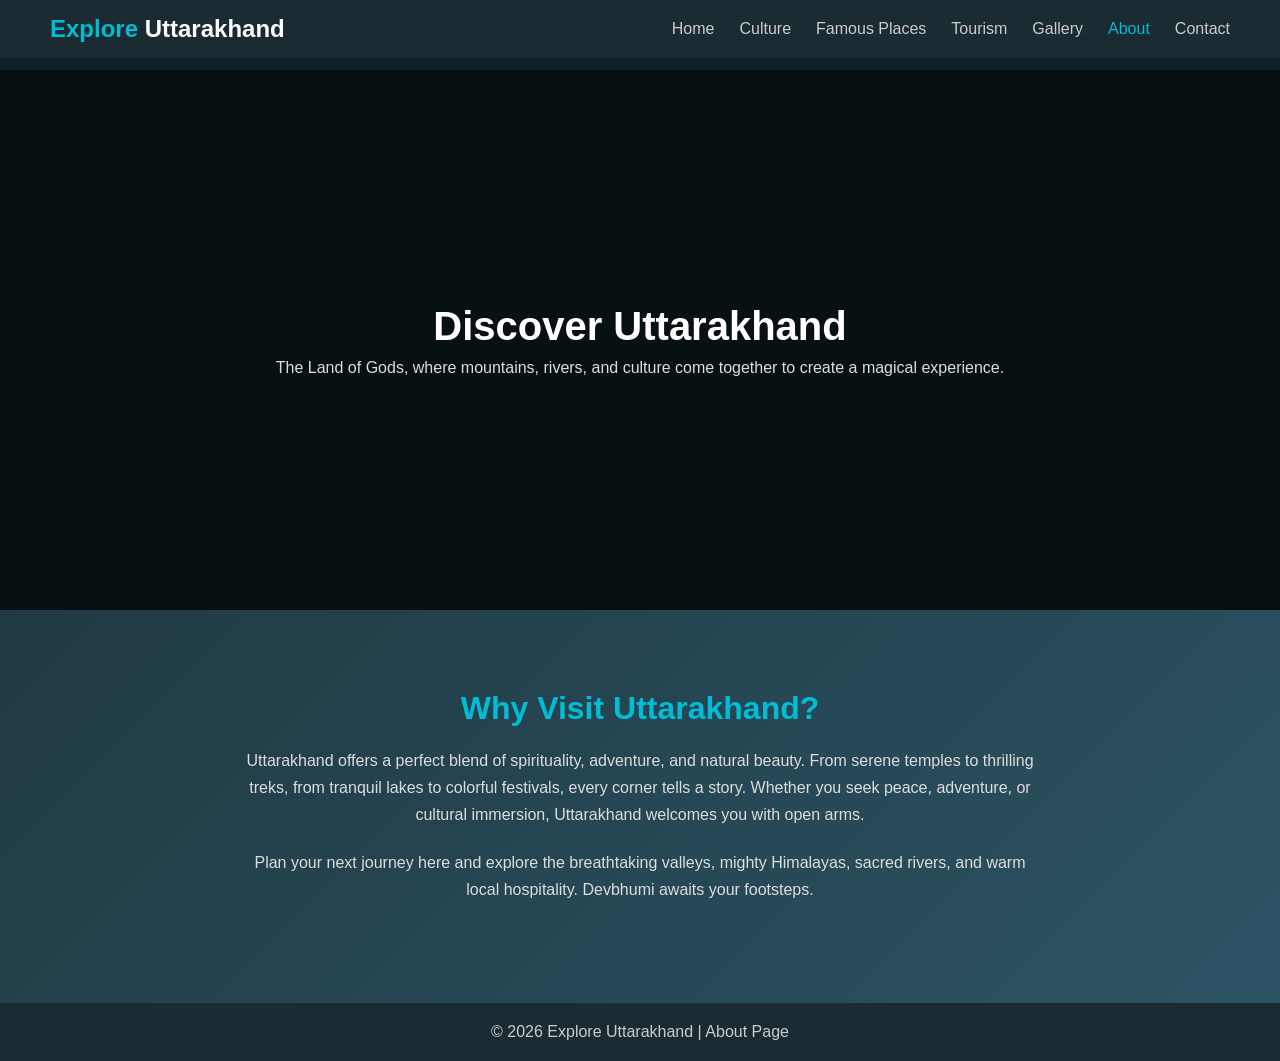
<file: conclusion.html>
<!DOCTYPE html>
<html lang="en">
<head>
  <meta charset="UTF-8">
  <meta name="viewport" content="width=device-width, initial-scale=1.0">
  <title>About Uttarakhand | Explore Devbhumi</title>
  <link rel="stylesheet" href="conclusion.css">
</head>
<body>


  <header>
    <div class="logo">Explore <span>Uttarakhand</span></div>
    <nav class="navbar">
      <ul>
        <li><a href="index.html">Home</a></li>
        <li><a href="culture.html">Culture</a></li>
        <li><a href="famous.html">Famous Places</a></li>
        <li><a href="tourism.html">Tourism</a></li>
        <li><a href="gallery.html">Gallery</a></li>
        <li><a href="conclusion.html" class="active">About</a></li>
        <li><a href="contact.html">Contact</a></li>
      </ul>
    </nav>
  </header>

 
  <section class="hero">
    <div class="hero-content">
      <h1>Discover Uttarakhand</h1>
      <p>The Land of Gods, where mountains, rivers, and culture come together to create a magical experience.</p>
    </div>
  </section>


  <section class="about-section">
    <div class="about-content">
      <h2>Why Visit Uttarakhand?</h2>
      <p>
        Uttarakhand offers a perfect blend of spirituality, adventure, and natural beauty. From serene temples to thrilling treks, from tranquil lakes to colorful festivals, every corner tells a story. 
        Whether you seek peace, adventure, or cultural immersion, Uttarakhand welcomes you with open arms.
      </p>
      <p>
        Plan your next journey here and explore the breathtaking valleys, mighty Himalayas, sacred rivers, and warm local hospitality. Devbhumi awaits your footsteps.
      </p>
    </div>
  </section>


  <footer>
    <p>© 2026 Explore Uttarakhand | About Page</p>
  </footer>

  <script src="conclusion.js"></script>
</body>
</html>
</file>
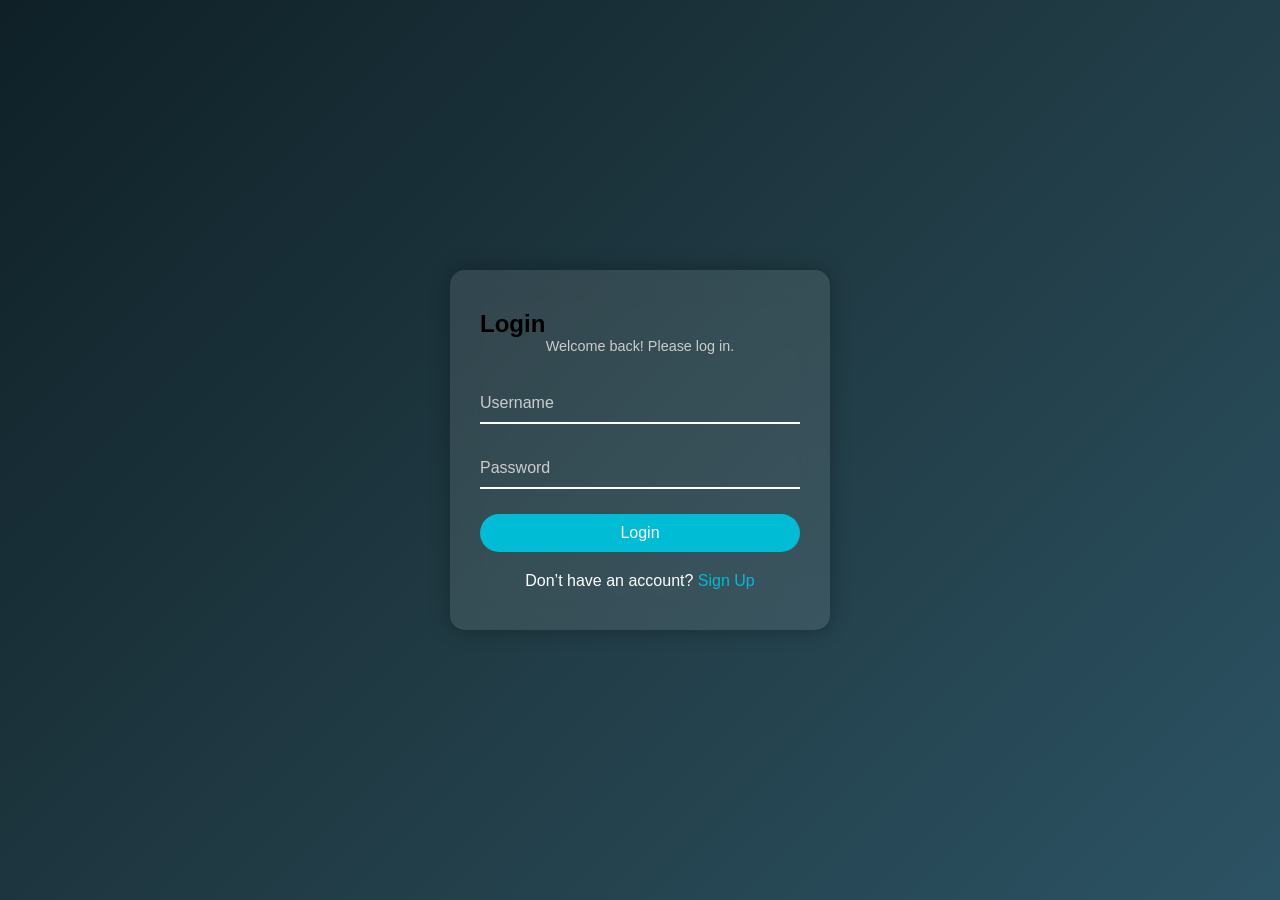
<file: Login.html>
<!DOCTYPE html>
<html lang="en">
<head>
  <meta charset="UTF-8">
  <meta name="viewport" content="width=device-width, initial-scale=1.0">
  <title>Login</title>
  <link rel="stylesheet" href="login.css">
</head>
<body>
  <div class="login-container">
    <h2>Login</h2>
    <p class="subtitle">Welcome back! Please log in.</p>
    <form id="loginForm">
      <div class="input-group">
        <input type="text" id="name" placeholder=" " required>
        <label for="name">Username</label>
      </div>

      <div class="input-group">
        <input type="password" id="password" placeholder=" " required>
        <label for="password">Password</label>
      </div>

      <button type="submit" class="btn">Login</button>
    </form>

    <div class="signup">
      <p>Don’t have an account? <a href="signup.html">Sign Up</a></p>
    </div>
  </div>

  <script src="login.js"></script>
</body>
</html>
</file>
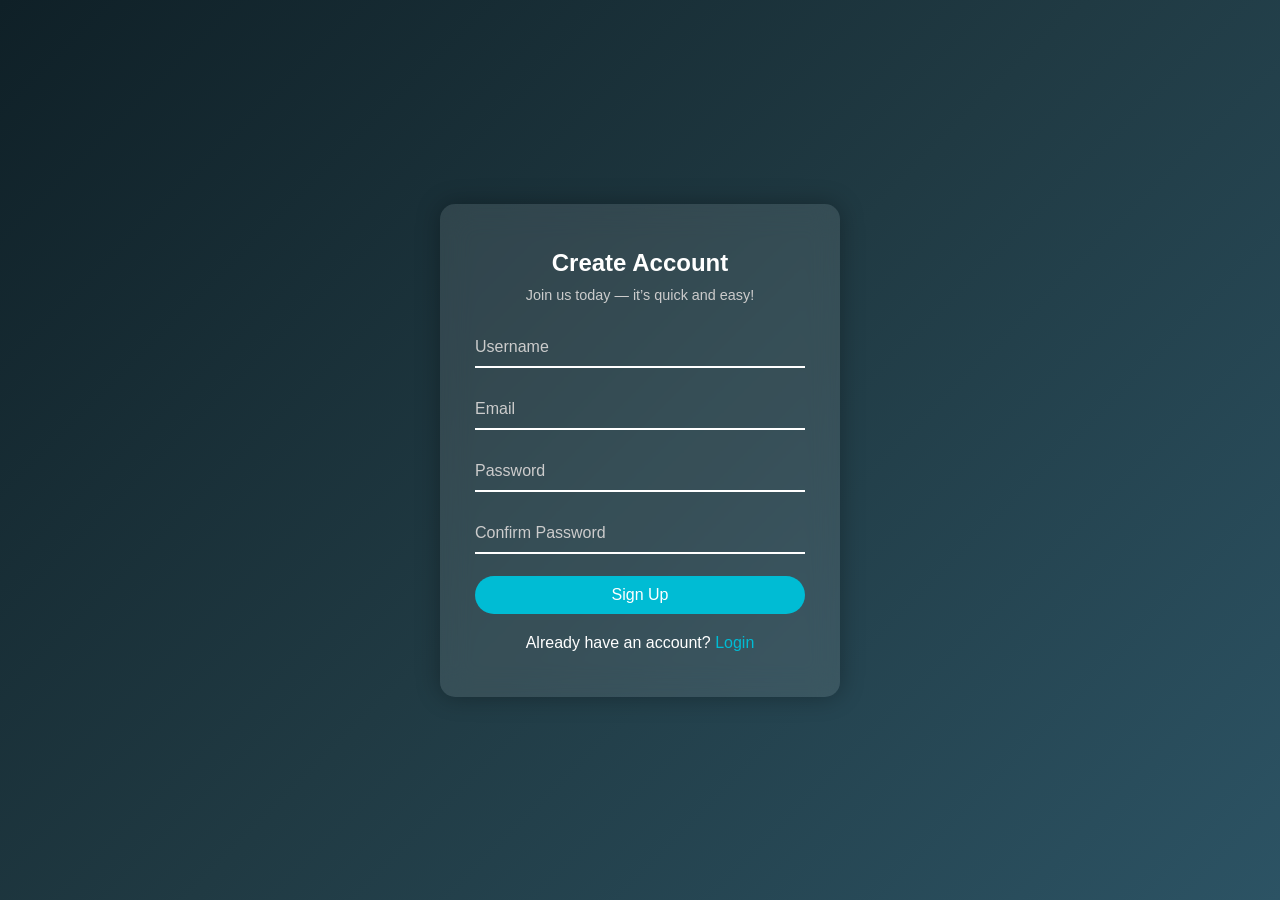
<file: signup.html>
<!DOCTYPE html>
<html lang="en">
<head>
  <meta charset="UTF-8">
  <meta name="viewport" content="width=device-width, initial-scale=1.0">
  <title>Sign Up</title>
  <link rel="stylesheet" href="signup.css">
</head>
<body>

<div class="signup-container">
  <h2>Create Account</h2>
  <p class="subtitle">Join us today — it’s quick and easy!</p>
  
  <form id="signupForm">
    <div class="input-group">
      <input type="text" id="name" required placeholder=" ">
      <label for="name">Username</label>
    </div>

    <div class="input-group">
      <input type="email" id="email" required placeholder=" ">
      <label for="email">Email</label>
    </div>

    <div class="input-group">
      <input type="password" id="password" required placeholder=" ">
      <label for="password">Password</label>
    </div>

    <div class="input-group">
      <input type="password" id="confirmPassword" required placeholder=" ">
      <label for="confirmPassword">Confirm Password</label>
    </div>

    <button type="submit" class="btn">Sign Up</button>
  </form>

  <div class="login-link">
    <p>Already have an account? <a href="login.html">Login</a></p>
  </div>
</div>
<script src="signup.js"></script>
</body>
</html>
</file>
<file: conclusion.css>
* {
  margin: 0;
  padding: 0;
  box-sizing: border-box;
  font-family: "Poppins", sans-serif;
}

body {
  background: #0f2027;
  color: white;
  overflow-x: hidden;
}


header {
  display: flex;
  justify-content: space-between;
  align-items: center;
  padding: 15px 50px;
  background: rgba(255,255,255,0.05);
  backdrop-filter: blur(10px);
  position: fixed;
  top:0;
  width:100%;
  z-index:100;
}

.logo {
  font-size:1.5em;
  font-weight:700;
  color:#00bcd4;
}

.logo span { color:#fff; }

.navbar ul {
  display:flex;
  list-style:none;
  gap:25px;
}

.navbar a {
  text-decoration:none;
  color:#ccc;
  transition:0.3s;
}

.navbar a:hover,
.navbar a.active { color:#00bcd4; }


.hero {
  height: 60vh;
  background: url('https://media.istockphoto.com/id/1177780471/photo/majestic-jhelum-river-a-tributary-of-the-indus-river-passes-through-the-kashmir-valley.jpg?s=612x612&w=0&k=20&c=ydl97W-qaiTiTjeWG0YqB0uIO3PaVlWAu7uYVoc4LOs=') no-repeat center/cover;
  display:flex;
  justify-content:center;
  align-items:center;
  text-align:center;
  position:relative;
  margin-top:70px;
}

.hero::after {
  content:"";
  position:absolute;
  top:0; left:0; right:0; bottom:0;
  background: rgba(0,0,0,0.5);
}

.hero-content {
  position:relative;
  z-index:2;
  animation: fadeInUp 1.5s ease;
}

.hero-content h1 { font-size:2.5em; }
.hero-content p { color:#ddd; margin-top:10px; font-size:1em; }


.about-section {
  padding:80px 20px;
  text-align:center;
  background: linear-gradient(135deg, #203a43, #2c5364);
}

.about-section h2 {
  color:#00bcd4;
  font-size:2em;
  margin-bottom:20px;
}

.about-section p {
  color:#ddd;
  max-width:800px;
  margin:10px auto 20px;
  line-height:1.7;
  font-size:1em;
}


footer {
  text-align:center;
  padding:20px;
  background: rgba(255,255,255,0.05);
  color:#ccc;
}


@keyframes fadeInUp {
  from { opacity:0; transform:translateY(50px);}
  to { opacity:1; transform:translateY(0);}
}


@media(max-width:768px){
  header{flex-direction:column;padding:15px 20px;}
  .navbar ul{flex-wrap:wrap;justify-content:center;}
  .hero-content h1{font-size:2em;}
  .about-section h2{font-size:1.8em;}
}
</file>
<file: login.css>
* {
  margin: 0;
  padding: 0;
  box-sizing: border-box;
  font-family: "Poppins", sans-serif;
}

body {
  background: linear-gradient(135deg, #0f2027, #203a43, #2c5364);
  height: 100vh;
  display: flex;
  justify-content: center;
  align-items: center;
  overflow: hidden;
}

.login-container {
  position: relative;
  width: 100%;
  max-width: 380px;
  padding: 40px 30px;
  background: rgba(255, 255, 255, 0.1);
  border-radius: 15px;
  backdrop-filter: blur(15px);
  box-shadow: 0 0 20px rgba(0,0,0,0.3);
  animation: slideIn 1s ease;
}

@keyframes slideIn {
  from { transform: translateY(-50px); opacity: 0; }
  to { transform: translateY(0); opacity: 1; }
}

.form-box h2 {
  text-align: center;
  color: #fff;
  margin-bottom: 10px;
}

.subtitle {
  text-align: center;
  color: #ccc;
  margin-bottom: 30px;
  font-size: 0.9em;
}

.input-group {
  position: relative;
  margin-bottom: 25px;
}

.input-group input {
  width: 100%;
  padding: 10px;
  background: transparent;
  border: none;
  border-bottom: 2px solid #fff;
  color: #fff;
  font-size: 1em;
  outline: none;
}

.input-group label {
  position: absolute;
  top: 10px;
  left: 0;
  color: #ccc;
  font-size: 1em;
  pointer-events: none;
  transition: 0.3s;
}

.input-group input:focus + label,
.input-group input:valid + label {
  top: -12px;
  font-size: 0.8em;
  color: #00bcd4;
}

.btn {
  width: 100%;
  padding: 10px;
  background: #00bcd4;
  border: none;
  border-radius: 25px;
  font-size: 1em;
  color: white;
  cursor: pointer;
  transition: 0.3s;
}

.btn:hover {
  background: #0288d1;
}

.signup {
  text-align: center;
  margin-top: 20px;
  color: #fff;
}

.signup a {
  color: #00bcd4;
  text-decoration: none;
}

.signup a:hover {
  text-decoration: underline;
}

@media (max-width: 480px) {
  .login-container {
    width: 90%;
    padding: 30px 20px;
  }
}
</file>
<file: signup.css>
* {
  margin: 0;
  padding: 0;
  box-sizing: border-box;
  font-family: "Poppins", sans-serif;
}

body {
  background: linear-gradient(135deg, #0f2027, #203a43, #2c5364);
  height: 100vh;
  display: flex;
  justify-content: center;
  align-items: center;
  overflow: hidden;
}

.signup-container {
  position: relative;
  width: 100%;
  max-width: 400px;
  padding: 45px 35px;
  background: rgba(255, 255, 255, 0.1);
  border-radius: 15px;
  backdrop-filter: blur(15px);
  box-shadow: 0 0 25px rgba(0,0,0,0.3);
  animation: fadeIn 1.2s ease;
}


@keyframes fadeIn {
  from { transform: translateY(50px); opacity: 0; }
  to { transform: translateY(0); opacity: 1; }
}


.signup-container h2 {
  text-align: center;
  color: #fff;
  margin-bottom: 10px;
}

.subtitle {
  text-align: center;
  color: #ccc;
  margin-bottom: 25px;
  font-size: 0.9em;
}


.input-group {
  position: relative;
  margin-bottom: 22px;
}

.input-group input {
  width: 100%;
  padding: 10px;
  background: transparent;
  border: none;
  border-bottom: 2px solid #fff;
  color: #fff;
  font-size: 1em;
  outline: none;
}

.input-group label {
  position: absolute;
  top: 10px;
  left: 0;
  color: #ccc;
  font-size: 1em;
  pointer-events: none;
  transition: 0.3s;
}

.input-group input:focus + label,
.input-group input:valid + label {
  top: -12px;
  font-size: 0.8em;
  color: #00bcd4;
}


.btn {
  width: 100%;
  padding: 10px;
  background: #00bcd4;
  border: none;
  border-radius: 25px;
  font-size: 1em;
  color: white;
  cursor: pointer;
  transition: 0.3s;
}

.btn:hover {
  background: #0288d1;
  transform: scale(1.03);
}


.login-link {
  text-align: center;
  margin-top: 20px;
  color: #fff;
}

.login-link a {
  color: #00bcd4;
  text-decoration: none;
}

.login-link a:hover {
  text-decoration: underline;
}


@media (max-width: 480px) {
  .signup-container {
    width: 90%;
    padding: 35px 25px;
  }
}
</file>
